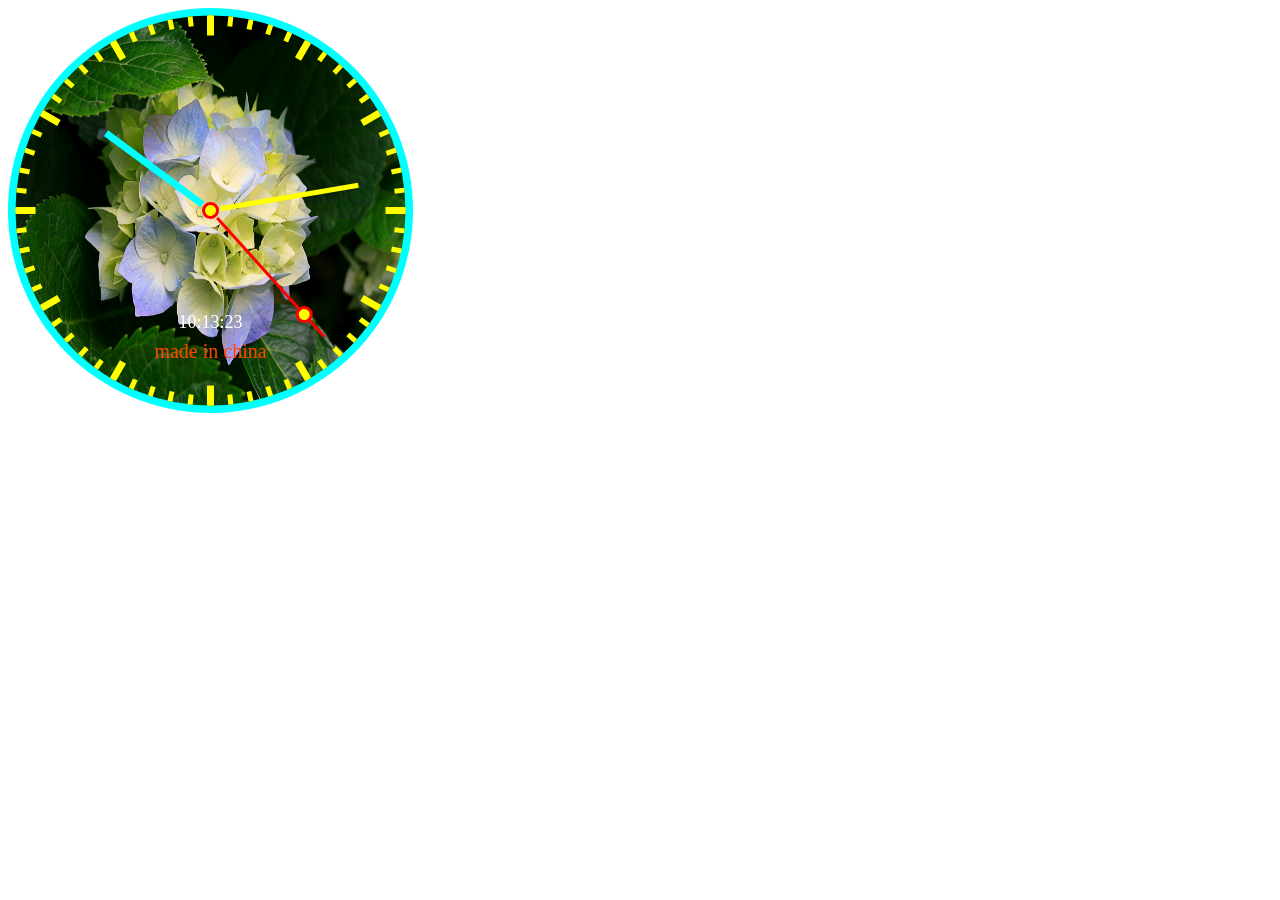
<file: canvasClock/index.html>
<!doctype html>
<html lang="en">
<head>
	<meta charset="UTF-8">
	<meta name="viewport" content="width=device-width, user-scalable=no, initial-scale=1.0, maximum-scale=1.0, minimum-scale=1.0">
	<title>风景时钟</title>
</head>
<body>
	<canvas id="canvas" width="405" height="405" style="border-radius:50%;"></canvas>
<script>
var canvas=document.getElementById('canvas');
var cxt=canvas.getContext('2d');
// 创建img图片对象，用drawImage方法，把图片放在画布上
// 代码中 用clip()方法裁剪图片
var img=new Image();
img.src="img/Hydrangeas.jpg";
img.onload=function(){
	// cxt.drawImage(img,0,0,405,405);
	clock();
	setInterval(clock,1000);
}
// 将所有代码用一个函数包起来
function clock(){

	// 获取时间
	var date=new Date();
	var hour=date.getHours();
	var min=date.getMinutes();
	var sec=date.getSeconds();
	hour=hour>12?hour-12:hour;//用三木运算符换算一下小时数
	hour=hour+(min/60);
	min=min+(sec/60);
	console.log(hour,min,sec)
	// 每秒执行前，清空一下画布，就不会照成磊加，重复的情况了

	cxt.clearRect(0,0,405,405);
	cxt.drawImage(img,0,0,405,405);//每次画布清空之后，把图片挂上去
	// 添加文字-----------------------------
	cxt.save();//保存以上状态
	cxt.font="20px 微软雅黑";
	cxt.textAlign="center";
	cxt.fillStyle="orangered";
	cxt.fillText("made in china",202.5,350);
	cxt.restore();
	// 添加时间文字
	cxt.save();
	cxt.fillStyle="white";
	cxt.font="18px w微软雅黑";
	cxt.textAlign="center";
	var txt=date.getHours()+":"+date.getMinutes()+":"+date.getSeconds();
	cxt.fillText(txt,202.5,320);
	cxt.restore();
	// 绘制时钟

	// 画圆盘
	cxt.save();
	cxt.strokeStyle="#00FFFF";
	cxt.lineWidth="10";
	cxt.beginPath();
	cxt.arc(202.5,202.5,200,0,2*Math.PI,false);//顺时针
	cxt.stroke();
	cxt.closePath();
	cxt.clip();//裁剪图片
	cxt.restore();
	// 画时刻度
	cxt.save();//保存此时的状态
	cxt.translate(202.5,202.5);//将画布原点移动到圆心点上
	cxt.strokeStyle="#ffff00";
	cxt.lineWidth=7;
	for(var i=0;i<12;i++){
		
		cxt.rotate(30*Math.PI/180)
		cxt.beginPath();
		cxt.moveTo(0,-195);
		cxt.lineTo(0,-175);
		cxt.closePath();
		cxt.stroke();
		
	}
	cxt.restore();//回到上次保存的状态

	// 画分刻度 60个
	// 将时刻度的代码拷贝过来，该一下数据
	cxt.save();

	cxt.translate(202.5,202.5);//将画布原点移动到圆心点上
	cxt.strokeStyle="#ffff00";
	cxt.lineWidth=5;//分刻度线条宽度为5，比是刻度细

	for(var i=0;i<60;i++){
		cxt.rotate(6*Math.PI/180)
		cxt.beginPath();
		cxt.moveTo(0,-195);
		cxt.lineTo(0,-185);
		cxt.closePath();
		cxt.stroke();
	}
	
	cxt.restore();

	// 画时针
	cxt.save();//保存起点坐标

	cxt.lineWidth="7";
	cxt.strokeStyle="#00ffff";
	cxt.translate(202.5,202.5);//将坐标点移到 圆心(旋转好操作)
	cxt.rotate(hour*30*Math.PI/180)//一小时 转30度

	cxt.beginPath();
	cxt.moveTo(0,-130);
	cxt.lineTo(0,-10);
	cxt.closePath();
	cxt.stroke();

	cxt.restore();

	// 画分针
	cxt.save();//保存起点坐标

	cxt.lineWidth="5";
	cxt.strokeStyle="#ffff00";
	cxt.translate(202.5,202.5);//将坐标点移到 圆心(旋转好操作)
	cxt.rotate(min*6*Math.PI/180)//一分钟转6度

	cxt.beginPath();
	cxt.moveTo(0,-150);
	cxt.lineTo(0,-10);
	cxt.closePath();
	cxt.stroke();
	
	cxt.restore();

	// 画秒针
	cxt.save();//保存起点坐标

	cxt.lineWidth="3";
	cxt.strokeStyle="#ff0000";
	cxt.translate(202.5,202.5);//将坐标点移到 圆心(旋转好操作)
	cxt.rotate(sec*6*Math.PI/180)//一秒钟转6度

	cxt.beginPath();
	cxt.moveTo(0,-170);
	cxt.lineTo(0,-10);
	cxt.closePath();
	cxt.stroke();
	// 画秒针上的小圆
	cxt.beginPath();
	cxt.arc(0,0,7,0,2*Math.PI);
	cxt.closePath();
	cxt.strokeStyle="#ff0000";
	cxt.fillStyle="#ffff00";
	cxt.fill();
	cxt.stroke();

	cxt.beginPath();
	cxt.arc(0,-140,7,0,2*Math.PI);
	cxt.closePath();
	cxt.strokeStyle="#ff0000";
	cxt.fillStyle="#ffff00";
	cxt.fill();
	cxt.stroke();

	cxt.restore();
}
// 执行一下
// clock();
// setInterval(clock,1000);
</script>
</body>
</html>
</file>
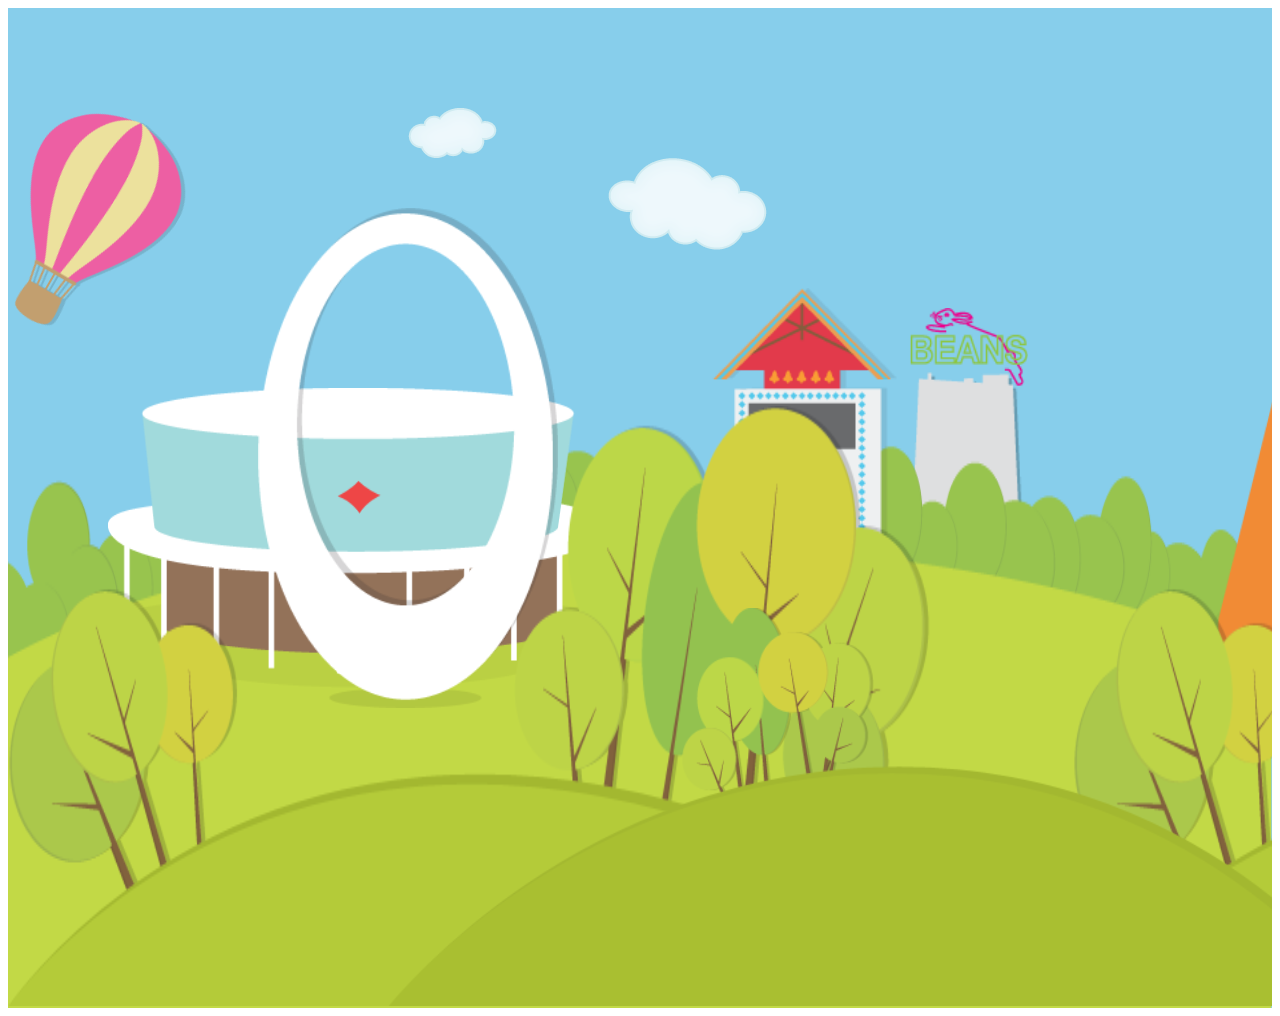
<file: css3AnimationDemo/index.html>
<!doctype html>
<html lang="en">
<head>
	<meta charset="UTF-8">
	<title>动画作业</title>
	<style>
		section{
			width:100%;
			height:1000px;
			position: relative;
			z-index:0;
			background:skyblue;
			overflow: hidden;
			animation:wanshang 30s linear infinite;
		}
		/*建筑*/
		.bg1{
			width:100%;
			height:600px;
			position: absolute;
			bottom: 0px;
		}
		.bg2{
			width:100%;
			height:1000px;
			
			position: absolute;
			bottom:-398px;
			background:url(images/groundFront.png) repeat-x;
			background-size:1065px 600px;
			z-index:3;
		}
		.bg3{
			width:100%;
			height:400px;
			
			position: absolute;
			bottom:0px;left:380px;
			background:url(images/groundMid.png) repeat-x;
			background-size:990px 398px;
			z-index:5;
		}
		.img1{
			position: absolute;
			top:380px;left:100px;
			width: 500px;height:300px;
			z-index:2;
		}
		.img2{
			position: absolute;
			top:280px;left:700px;
			width:200px;height:400px;
		}
		.img3{
			position: absolute;
			top:300px;left:900px;
			width:120px;height:300px;
			z-index:-1;
		}
		.img4{
			position: absolute;
			top:300px;left:1200px;
			width:400px;height:400px;
		}
		.img5{
			position: absolute;
			top:200px;left:250px;
			width:300px;height:500px;
			z-index:4;
		}
		/*太阳部分*/
		.box1{
			width: 1200px;
			height:1200px;
			position: absolute;
			top:0px;left:300px ;
			border-radius:50%;
			z-index:-3;
			/*动画*/
			animation:taiyang 30s linear infinite;
		}
		.taiyang{
			width:200px;
			height:200px;
			background:yellow;
			position: absolute;
			top:500px;left:0 ;
			border-radius:50%;
			box-shadow:0px 0px 10px 10px red;
		}
		.yueliang{
			width:200px;
			height:200px;
			background:cyan;
			position: absolute;
			top:500px;left:1000px;
			border-radius:50%;
			box-shadow:0px 0px 10px 10px purple;
		}
		/*气球*/
		.qiqiu{
			position: absolute;
			top:100px;left:0px;
			transform:rotate(30deg);
			/*动画*/
			animation:qiqiu 30s linear infinite alternate;
		}
		/*云朵*/
		.yun2{
			position: absolute;
			top:100px;left:400px ;
			z-index:-2;
			animation:yun2 30s linear infinite alternate;
		}
		.yun1{
			position: absolute;
			top:150px;left:600px ;
			z-index:-2;
			animation:yun1 30s linear infinite alternate;
		}
		@keyframes taiyang{
			0%{transform:rotate(0deg);}
			50%{transform:rotate(180deg);}
			100%{transform:rotate(360deg);}
		}
		@keyframes qiqiu{
			0%{left:0%;}
			50%{left:50%;}
			100%{left:100%;}
		}
		@keyframes yun2{
			0%{left:400px;}
			50%{left:900px;}
			100%{left:1300px;}
		}
		@keyframes yun1{
			0%{left:600px;}
			50%{left:80%;}
			100%{left:100%;}
		}
		@keyframes wanshang{
			0%{background-color:skyblue;}
			100%{background:linear-gradient(to bottom,black,white);}
			
		}

	</style>
</head>
<body>
	<section>
		<img class="bg1" src="images/groundBack.png" alt="">
		<div class="bg2"></div>
		<div class="bg3"></div>
		<img class="img1" src="images/dowEventCenter.png" alt="">
		<img class="img2" src="images/Glockenspiel.png" alt="">
		<img class="img3" src="images/beans.png" alt="">
		<img class="img4" src="images/Planetarium.png" alt="">
		<img class="img5" src="images/friendshipShell.png" alt="">
		<div class="box1">
			<div class="taiyang"></div>
			<div class="yueliang"></div>
		</div>
		<img class="qiqiu" src="images/balloon.png" alt="">
		<img class="yun1" src="images/cloudMedium.png" alt="">
		<img class="yun2" src="images/cloudSmall.png" alt="">
	</section>
</body>
</html>
</file>
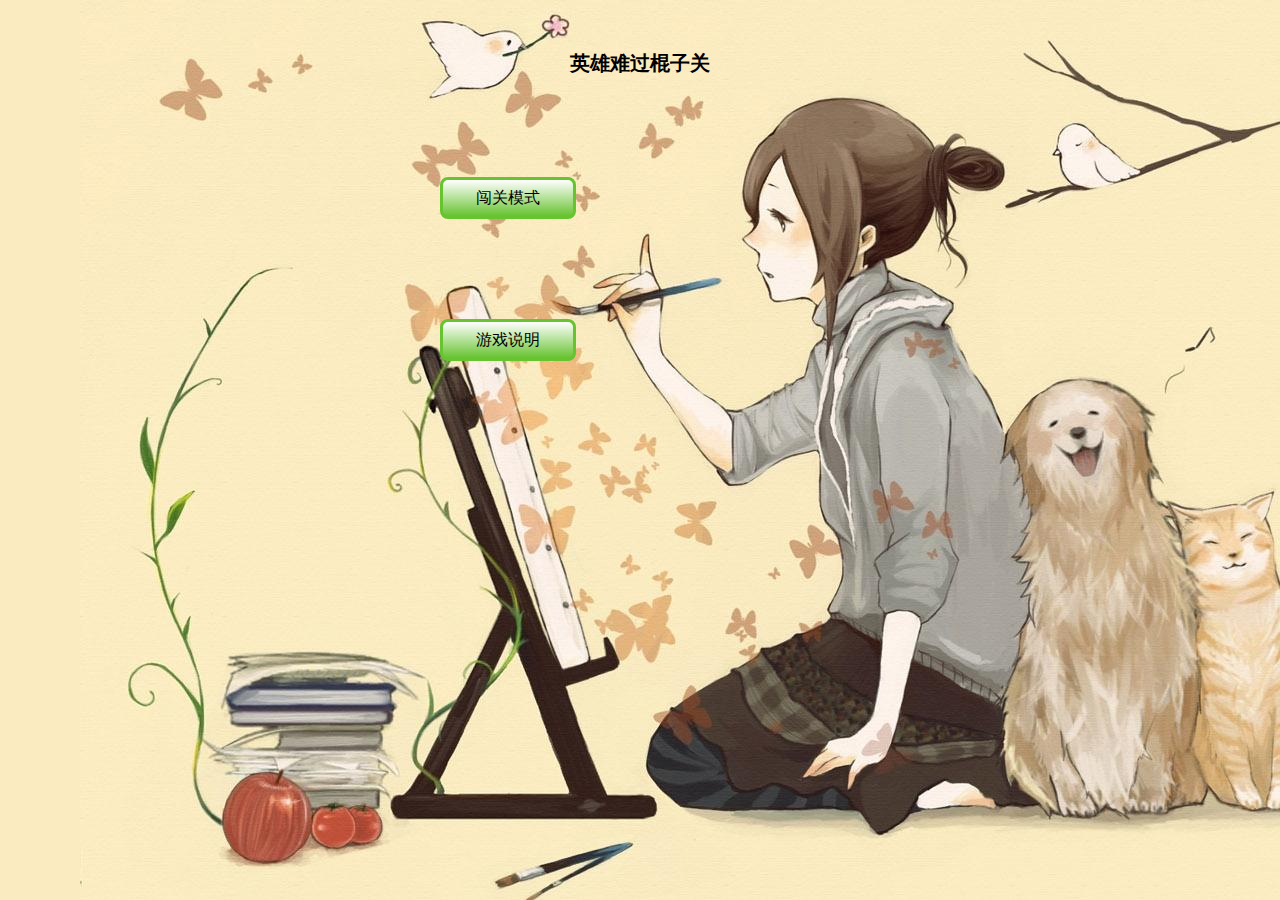
<file: stickGame/index.html>
<!doctype html>
<html lang="en">
<head>
	<meta charset="UTF-8">
	<title>index</title>
	<link rel="stylesheet" href="css/index.css">
	<script src="js/jquery-1.8.3.min.js"></script>
	<script src="js/index.js"></script>
</head>
<body>
	<h3>英雄难过棍子关</h3>
	<div class="contain">
		<a href="game.html" class="back">闯关模式</a>
		<a href="javascript:" class="intro">游戏说明</a>
	</div>
</body>
</html>
</file>
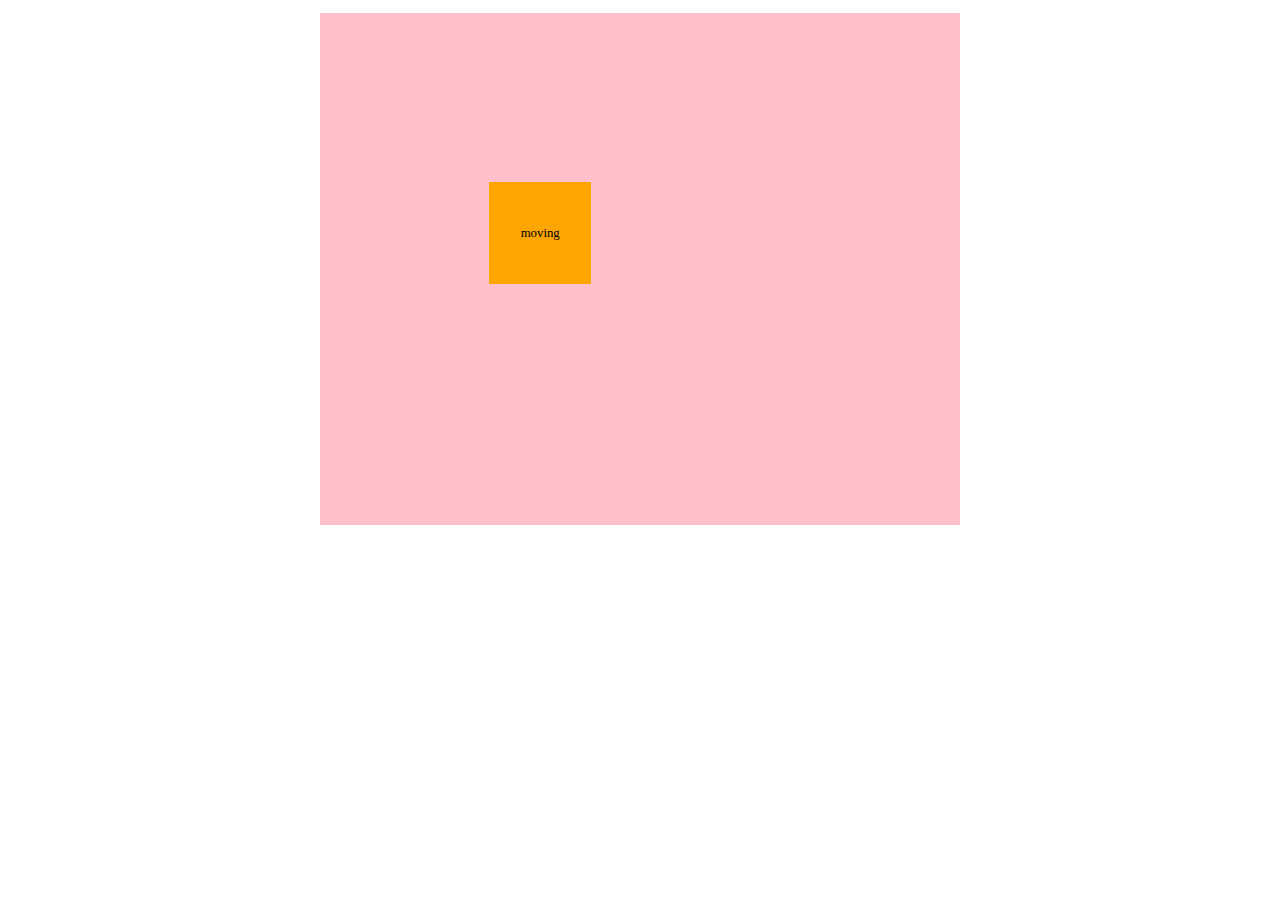
<file: pengbifantan.html>
<!DOCTYPE html>
<html lang="en">
<head>
    <meta charset="UTF-8">
    <meta name="viewport" content="width=device-width, initial-scale=1.0">
    <meta http-equiv="X-UA-Compatible" content="ie=edge">
    <title>碰壁反弹</title>
    <style>
        *{
			margin:0;padding:0;list-style:none;
		}
        html{
            font-size:1vw;
        }
		#outer{
			width:50rem;
			height:40rem;
			margin:1rem auto;
            background: pink;
			position: relative;
		}
		#inner{
			width:8rem;
			height:8rem;
            line-height:8rem;
            text-align: center;
			background:orange;
			position: absolute;
			left:0;
			top:0;
		}
    </style>
</head>
<body>
    <div id="outer">
		<div id="inner">moving</div>
	</div>
</body>
<script>
    var outer=document.getElementById('outer'),//外层元素
        inner=document.getElementById('inner'),//内层元素
        time=null,
        moveX=true,moveY=true,
        posX=0,posY=0,
        clientW=outer.clientWidth-inner.clientWidth,//方块儿x方向的移动空间
        clientH=outer.clientHeight-inner.clientHeight;//方块儿y方向的移动空间
        
    function move(){
        if(moveX){
			posX++;
			if(posX>=clientW){
				moveX=false;
			}
			inner.style.left=posX+'px';
		}else{
			posX--;
			if(posX<=0){
				moveX=true;
			}
			inner.style.left=posX+"px";
		}
		if(moveY){
			posY++;
			if(posY>=clientH){
				moveY=false;
			}
			inner.style.top=posY+"px";
		}else{
			posY--;
			if(posY<=0){
				moveY=true;
			}
			inner.style.top=posY+"px";
		}
    }
    time =setInterval(move,3);
    inner.onmouseover=function(){
		clearInterval(time);
        inner.innerHTML="stop";
	}
    inner.onmouseout=function(){
        beginMove();
		function beginMove(){
			inner.innerHTML="moving";
			time=setInterval(move,3);
		}
	}




</script>
</html>
</file>
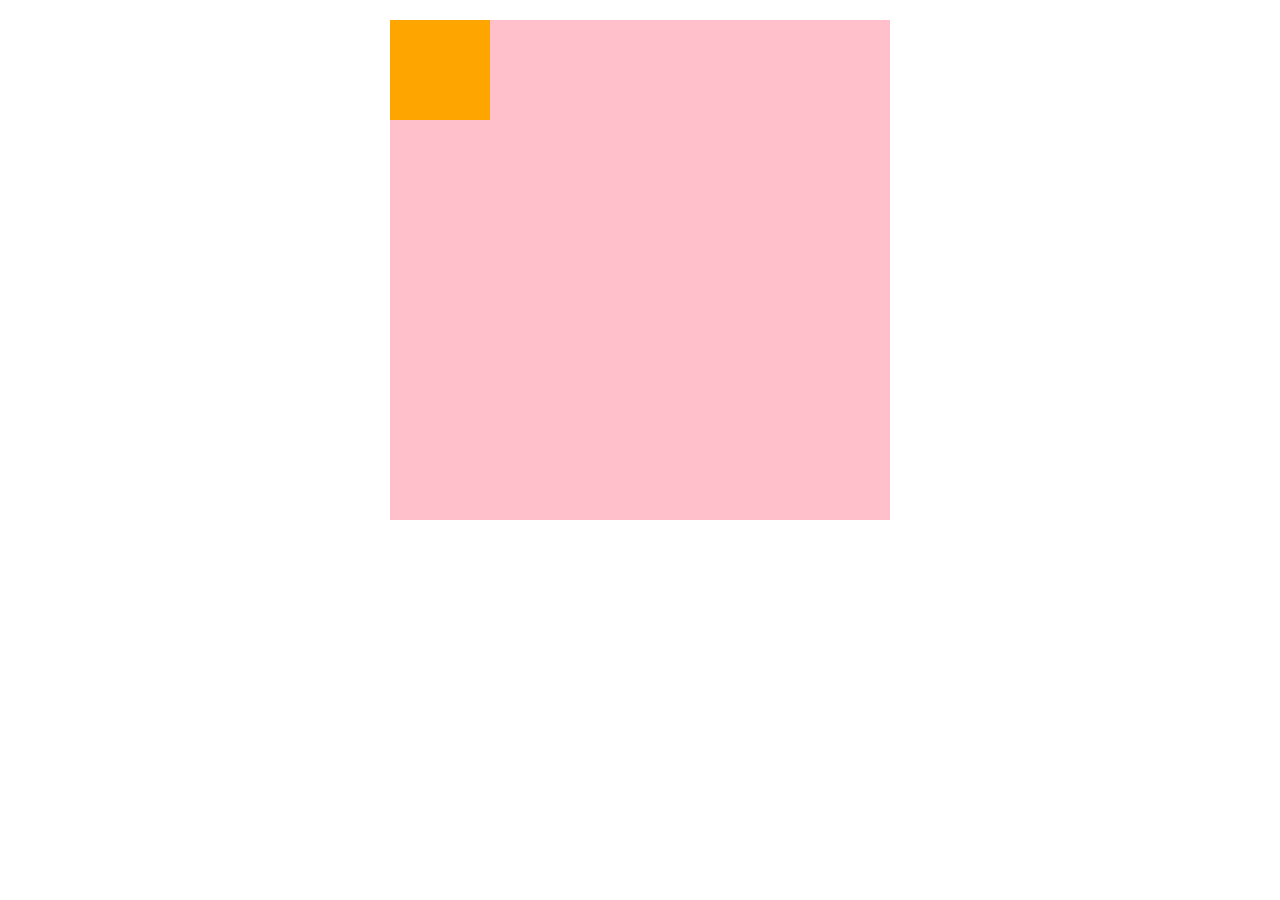
<file: tuozhuai.html>
<!DOCTYPE html>
<html lang="en">
<head>
    <meta charset="UTF-8">
    <meta name="viewport" content="width=device-width, initial-scale=1.0">
    <meta http-equiv="X-UA-Compatible" content="ie=edge">
    <title>拖拽</title>
    <style>
        *{
            margin:0;padding: 0;
        }
        #outer{
            width:500px;
            height:500px;
            background:pink;
            margin:20px auto;
            position: relative;
        }
        #myDiv{
            width:100px;
            height:100px;
            background:orange;
            position: absolute;
            cursor:move;
        }
    </style>
</head>
<body>
    <div id="outer">
        <div id="myDiv"></div>
    </div>
    
<script>
    

    var outer=document.getElementById("outer"),
        myDiv=document.getElementById("myDiv");
    myDiv.onmousedown=function(e){
        var eve=e||event,
            diffX=eve.clientX-myDiv.offsetLeft-outer.offsetLeft,//鼠标在盒子上的位置
            diffY=eve.clientY-myDiv.offsetTop-outer.offsetTop,//鼠标在盒子上的位置
            offetLeft=outer.offsetLeft,
            offsetTop=outer.offsetTop;

        document.onmousemove=function(e){
            var eve=e||event,
                posX=eve.clientX-offetLeft-diffX,//盒子的位置
                posY=eve.clientY-offsetTop-diffY,//盒子的位置
                maxW=outer.clientWidth-myDiv.offsetWidth,
                maxH=outer.clientHeight-myDiv.offsetHeight;
            if(posX<0){posX=0;}
			if(posY<0){posY=0;}
			if(posX>maxW){posX=maxW;}
			if(posY>maxH){posY=maxH;}
			myDiv.style.left=posX+"px";
			myDiv.style.top=posY+"px";
        }
        myDiv.onmouseup=function(){
			document.onmousemove=null;
		}
        outer.onmouseleave=function(){
            document.onmousemove=null;
        }
    }
    



</script>
</body>
</html>
</file>
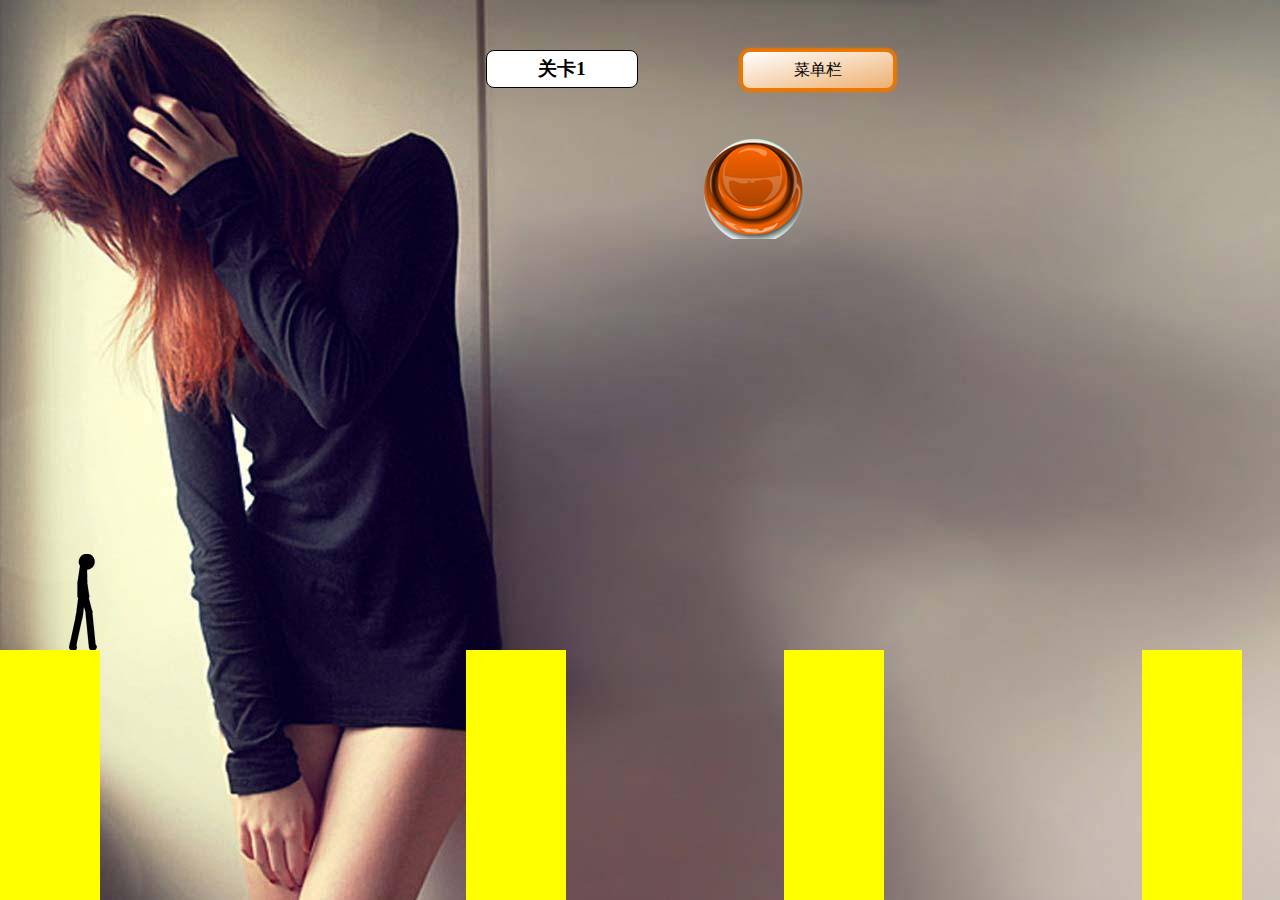
<file: stickGame/game.html>
<!DOCTYPE html>
<html lang="en">
<head>
    <meta charset="UTF-8">
    <meta name="viewport" content="width=device-width, initial-scale=1.0">
    <meta http-equiv="X-UA-Compatible" content="ie=edge">
    <title>主页</title>
    <link rel="stylesheet" href="css/game.css">
	<script src="js/jquery-1.8.3.min.js"></script>
	<script src="js/game.js"></script>
</head>
<body>
        <div class="nav1">
            <h3 class="gq">关卡1</h3>
            <a href="index.html" class="caidan">菜单栏</a>
        </div>
        <a href="javascript:void(0)" class="btn"></a><!-- 当href值为空时，页面会跳转到顶部，和刷新页面 -->
        <div class="success" >
            <p>志向不过是记忆的奴隶，生气勃勃地降生，但却很难成长。 —— 莎士比亚</p>
            <button class="replay">重玩一次</button>
            <button class="next" style="margin-left:100px;">下一关</button>
        </div>
        <div class="fail">
            <p>海浪为劈风斩浪的航船饯行，为随波逐流的轻舟送葬。</p>
            <button class="replay">再来一次</button>
        </div>
        <div class="contain">
            <div class="man"><img src="img/stick_stand.png" alt=""></div>
            <div class="stick"></div>
            <div class="pillarbox">
                <div></div>
                <div></div>
                <div></div>
                <div></div>
            </div>
        </div>
        <div class="shadow"></div>
</body>
</html>
</file>
<file: stickGame/css/index.css>
*{
	margin:0;
	padding:0;
	list-style: none;
	text-decoration:none;
}
body{
	background: url('../img/3.jpg');
}
h3{
	display: block;
	text-align: center;
	margin-top:50px;
	font-size: 20px;
}
.contain{
	width:500px;
	position: absolute;
	left:50%;
	margin-left:-200px;
}
.contain a{
	width:130px;
	height:36px;
	text-align: center;
	line-height: 36px;
	display: block;
	border:3px solid #67C330;
	margin-top:100px;color: black;
	border-radius:8px;background: 
	linear-gradient(180deg,white,#67C330);
}
.shadow{
	width:100%;
	position: absolute;top:0;
	background: rgba(0,0,0,0.5);
}
.dialog{
	width:500px;
	position: absolute;
	background: white;left:50%;
	margin-left: -240px;
	margin-top:20px;
}
.dialog p{
	height:300px;
	overflow: scroll;
	padding:20px;
}
.dialog button{
	width:130px;
	height:36px;
	border:2px solid #3D92B6;
	background: linear-gradient(180deg,white,#3D92B6);
	margin:50px auto 20px;display: block;
	border-radius: 8px;
	box-shadow: 0 0 0 3px white inset;
	cursor: pointer;
}
</file>
<file: stickGame/css/game.css>
*{
	margin:0;
	padding:0;
	list-style: none;
	text-decoration: none;
}
body{
	background:url('../img/19.jpg');
}
.nav1{
	text-align: center;margin:50px auto;
}
.gq{
	width:150px;
	height:36px;
	background: white;
	display: inline-block;
	text-align: center;
	line-height: 36px;
	border:1px solid black;
	border-radius: 8px;
	margin-left:100px;
}
.caidan{
	background:linear-gradient(to right bottom,white,#EEB071);
	width:150px;
	height:36px;
	display: inline-block;
	text-align: center;
	line-height: 36px;
	border:#EE7700 solid 1px;
	box-shadow: 0 0 2px 3px #EE7700;
	margin-left:100px;
	border-radius:8px;
	color:black;
}
.btn{
	display: block;
	width:100px;
	height: 100px;
	background: url('../img/btn-bg.png');
	margin-left:55%;
}
.contain{
	position: fixed;
	bottom:0;
	height:250px;
	width:100%;
}
.pillarbox>div{
	width:100px;
	height:250px;
	background: yellow;
	position: absolute;
	bottom:0;
	
}
.man{
	position: absolute;
	bottom:98%;
	left:50px;
}
.stick{
	width:5px;
	height:0;
	background: green;
	position: absolute;
	bottom:250px;
	left:95px;

}
.success,.fail{
	width:400px;
	background: rgba(0,0,0);
	color:white;
	padding:10px;
	position: absolute;
	left:50%;
	margin-left:-200px;
	margin-top:50px;
	text-align:center;
	z-index: 2;
	border-radius: 10px;
	box-shadow: 2px 2px 0px 2px rgba(0,0,0,0.5); 
	display: none;
}
.success>p,.fail>p{
	font-size: 18px;
}
.success>button,.fail>button{
	margin-top:50px;
	font-size: 18px;
	padding:5px;
	width:130px;
	height:36px;
	background: white;
	border-radius: 8px;
}
.shadow{
	width:100%;
	background:red;
	opacity: 0.5;
	position: absolute;
	top:0;
}
.stickdown{
	transform:rotate(90deg);
	-ms-transform:rotate(90deg);
	-moz-transform:rotate(90deg);
	-webkit-transform:rotate(90deg);
	-o-transform:rotate(90deg);
	transform-origin:5px 100%;
	transition:transform 0.35s linear;
}
</file>
